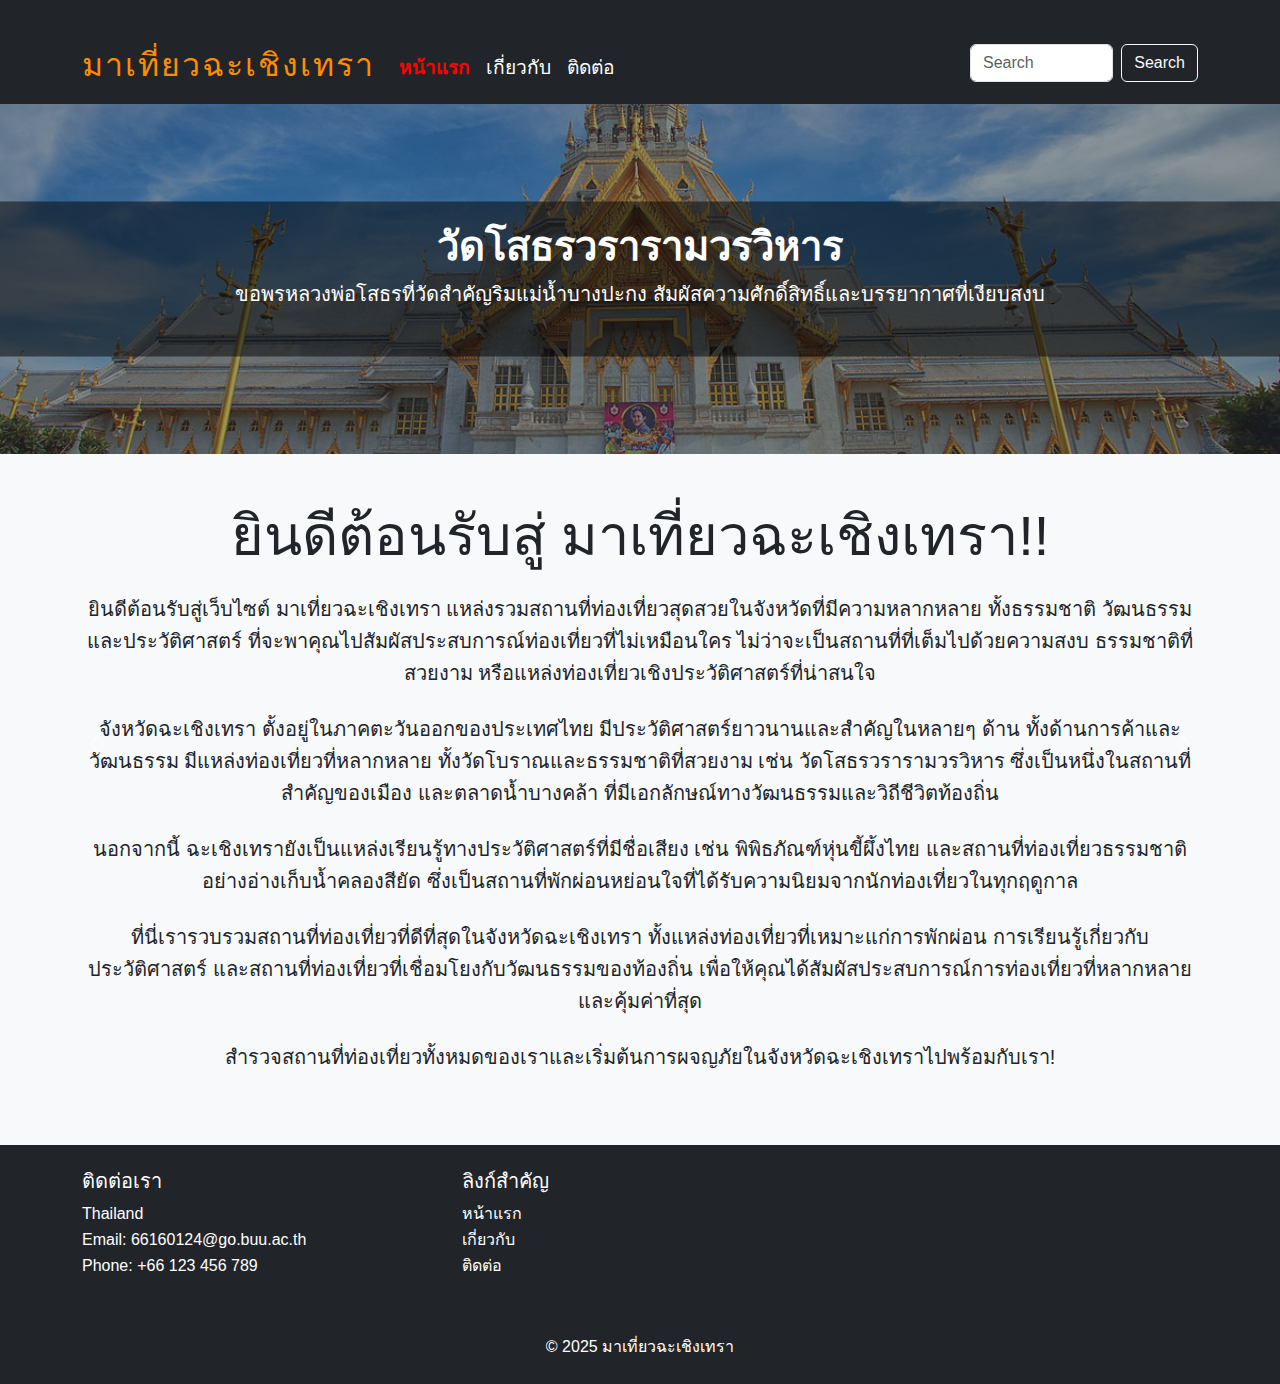
<file: index.html>
<!DOCTYPE html>
<html lang="en">
<head>
    <meta charset="UTF-8">
    <meta name="viewport" content="width=device-width, initial-scale=1.0">
    <title>Tourist Attractions - Contact</title>
    <link href="https://cdn.jsdelivr.net/npm/bootstrap@5.3.0-alpha1/dist/css/bootstrap.min.css" rel="stylesheet">
    <link rel="stylesheet" href="css/styles.css">
</head>

    <nav class="navbar navbar-expand-lg navbar-dark bg-dark">
        <div class="container">
           
            <a class="navbar-brand" href="index.html">มาเที่ยวฉะเชิงเทรา</a>
            <button class="navbar-toggler" type="button" data-bs-toggle="collapse" data-bs-target="#navbarNav">
                <span class="navbar-toggler-icon"></span>
            </button>
            <div class="collapse navbar-collapse" id="navbarNav">
                <ul class="navbar-nav">
                    <li class="nav-item"><a class="nav-link active" href="index.html">หน้าแรก</a></li>
                    <li class="nav-item"><a class="nav-link" href="about.html">เกี่ยวกับ</a></li>
                    <li class="nav-item"><a class="nav-link" href="contact.html">ติดต่อ</a></li>
                </ul>
                <form class="d-flex ms-auto">
                    <input class="form-control me-2" type="search" placeholder="Search">
                    <button class="btn btn-outline-light" type="submit">Search</button>
                </form>
            </div>
        </div>
    </nav>
    <section id="hero">
        <div id="carouselExampleCaptions" class="carousel slide" data-bs-ride="carousel">
            <div class="carousel-inner">
                <div class="carousel-item active">
                    <img src="images/p1.jpg" class="d-block w-100" alt="สถานที่ท่องเที่ยว 1">
                    <div class="carousel-caption d-none d-md-block overlay-text">
                        <h5>วัดโสธรวรารามวรวิหาร</h5>
                        <p>ขอพรหลวงพ่อโสธรที่วัดสำคัญริมแม่น้ำบางปะกง สัมผัสความศักดิ์สิทธิ์และบรรยากาศที่เงียบสงบ</p>
                    </div>
                </div>
                <div class="carousel-item">
                    <img src="images/p2.webp" class="d-block w-100" alt="สถานที่ท่องเที่ยว 2">
                    <div class="carousel-caption d-none d-md-block overlay-text">
                        <h5>อ่างเก็บน้ำคลองสียัด</h5>
                        <p>สถานที่ท่องเที่ยวธรรมชาติที่เงียบสงบ เหมาะสำหรับการพักผ่อน เดินชมวิว หรือทำกิจกรรมกลางแจ้ง เช่น พายเรือและปั่นจักรยาน</p>
                    </div>
                </div>
                <div class="carousel-item">
                    <img src="images/p3.jpeg" class="d-block w-100" alt="สถานที่ท่องเที่ยว 3">
                    <div class="carousel-caption d-none d-md-block overlay-text">
                        <h5>ตลาดน้ำบางคล้า</h5>
                        <p>เดินเล่นชมสินค้าพื้นบ้านและลิ้มรสอาหารท้องถิ่นที่ตลาดน้ำอันมีเสน่ห์</p>
                    </div>
                </div>
            </div>
            <button class="carousel-control-prev" type="button" data-bs-target="#carouselExampleCaptions" data-bs-slide="prev">
                <span class="carousel-control-prev-icon" aria-hidden="true"></span>
                <span class="visually-hidden">Previous</span>
            </button>
            <button class="carousel-control-next" type="button" data-bs-target="#carouselExampleCaptions" data-bs-slide="next">
                <span class="carousel-control-next-icon" aria-hidden="true"></span>
                <span class="visually-hidden">Next</span>
            </button>
            <section id="intro" class="bg-light py-5">
                <div class="container text-center">
                    <h1 class="display-4 mb-4">ยินดีต้อนรับสู่ มาเที่ยวฉะเชิงเทรา!!</h1>
                    <p class="lead mb-4">ยินดีต้อนรับสู่เว็บไซต์ มาเที่ยวฉะเชิงเทรา แหล่งรวมสถานที่ท่องเที่ยวสุดสวยในจังหวัดที่มีความหลากหลาย ทั้งธรรมชาติ วัฒนธรรม และประวัติศาสตร์ ที่จะพาคุณไปสัมผัสประสบการณ์ท่องเที่ยวที่ไม่เหมือนใคร ไม่ว่าจะเป็นสถานที่ที่เต็มไปด้วยความสงบ ธรรมชาติที่สวยงาม หรือแหล่งท่องเที่ยวเชิงประวัติศาสตร์ที่น่าสนใจ</p>
            
                    <p class="lead mb-4">จังหวัดฉะเชิงเทรา ตั้งอยู่ในภาคตะวันออกของประเทศไทย มีประวัติศาสตร์ยาวนานและสำคัญในหลายๆ ด้าน ทั้งด้านการค้าและวัฒนธรรม มีแหล่งท่องเที่ยวที่หลากหลาย ทั้งวัดโบราณและธรรมชาติที่สวยงาม เช่น วัดโสธรวรารามวรวิหาร ซึ่งเป็นหนึ่งในสถานที่สำคัญของเมือง และตลาดน้ำบางคล้า ที่มีเอกลักษณ์ทางวัฒนธรรมและวิถีชีวิตท้องถิ่น</p>
            
                    <p class="lead mb-4">นอกจากนี้ ฉะเชิงเทรายังเป็นแหล่งเรียนรู้ทางประวัติศาสตร์ที่มีชื่อเสียง เช่น พิพิธภัณฑ์หุ่นขี้ผึ้งไทย และสถานที่ท่องเที่ยวธรรมชาติอย่างอ่างเก็บน้ำคลองสียัด ซึ่งเป็นสถานที่พักผ่อนหย่อนใจที่ได้รับความนิยมจากนักท่องเที่ยวในทุกฤดูกาล</p>
            
                    <p class="lead mb-4">ที่นี่เรารวบรวมสถานที่ท่องเที่ยวที่ดีที่สุดในจังหวัดฉะเชิงเทรา ทั้งแหล่งท่องเที่ยวที่เหมาะแก่การพักผ่อน การเรียนรู้เกี่ยวกับประวัติศาสตร์ และสถานที่ท่องเที่ยวที่เชื่อมโยงกับวัฒนธรรมของท้องถิ่น เพื่อให้คุณได้สัมผัสประสบการณ์การท่องเที่ยวที่หลากหลายและคุ้มค่าที่สุด</p>
            
                    <p class="lead mb-4">สำรวจสถานที่ท่องเที่ยวทั้งหมดของเราและเริ่มต้นการผจญภัยในจังหวัดฉะเชิงเทราไปพร้อมกับเรา!</p>
                </div>
            </section>
            <footer class="bg-dark text-white py-4">
                <div class="container">
                    <div class="row">
                        <div class="col-md-4 mb-4">
                            <h5>ติดต่อเรา</h5>
                            <p>Thailand</p>
                            <p>Email: 66160124@go.buu.ac.th</p>
                            <p>Phone: +66 123 456 789</p>
                        </div>
                        <div class="col-md-4 mb-4">
                            <h5>ลิงก์สำคัญ</h5>
                            <ul class="list-unstyled">
                                <li><a href="index.html" class="text-white text-decoration-none">หน้าแรก</a></li>
                                <li><a href="about.html" class="text-white text-decoration-none">เกี่ยวกับ</a></li>
                                <li><a href="contact.html" class="text-white text-decoration-none">ติดต่อ</a></li>
                            </ul>
                        </div>
                    <div class="text-center mt-3">
                        <p>&copy; 2025 มาเที่ยวฉะเชิงเทรา</p>
                    </div>
                </div>
            </footer>
                <script src="https://cdn.jsdelivr.net/npm/bootstrap@5.3.0-alpha1/dist/js/bootstrap.bundle.min.js"></script>
            </body>
            </html>
</file>
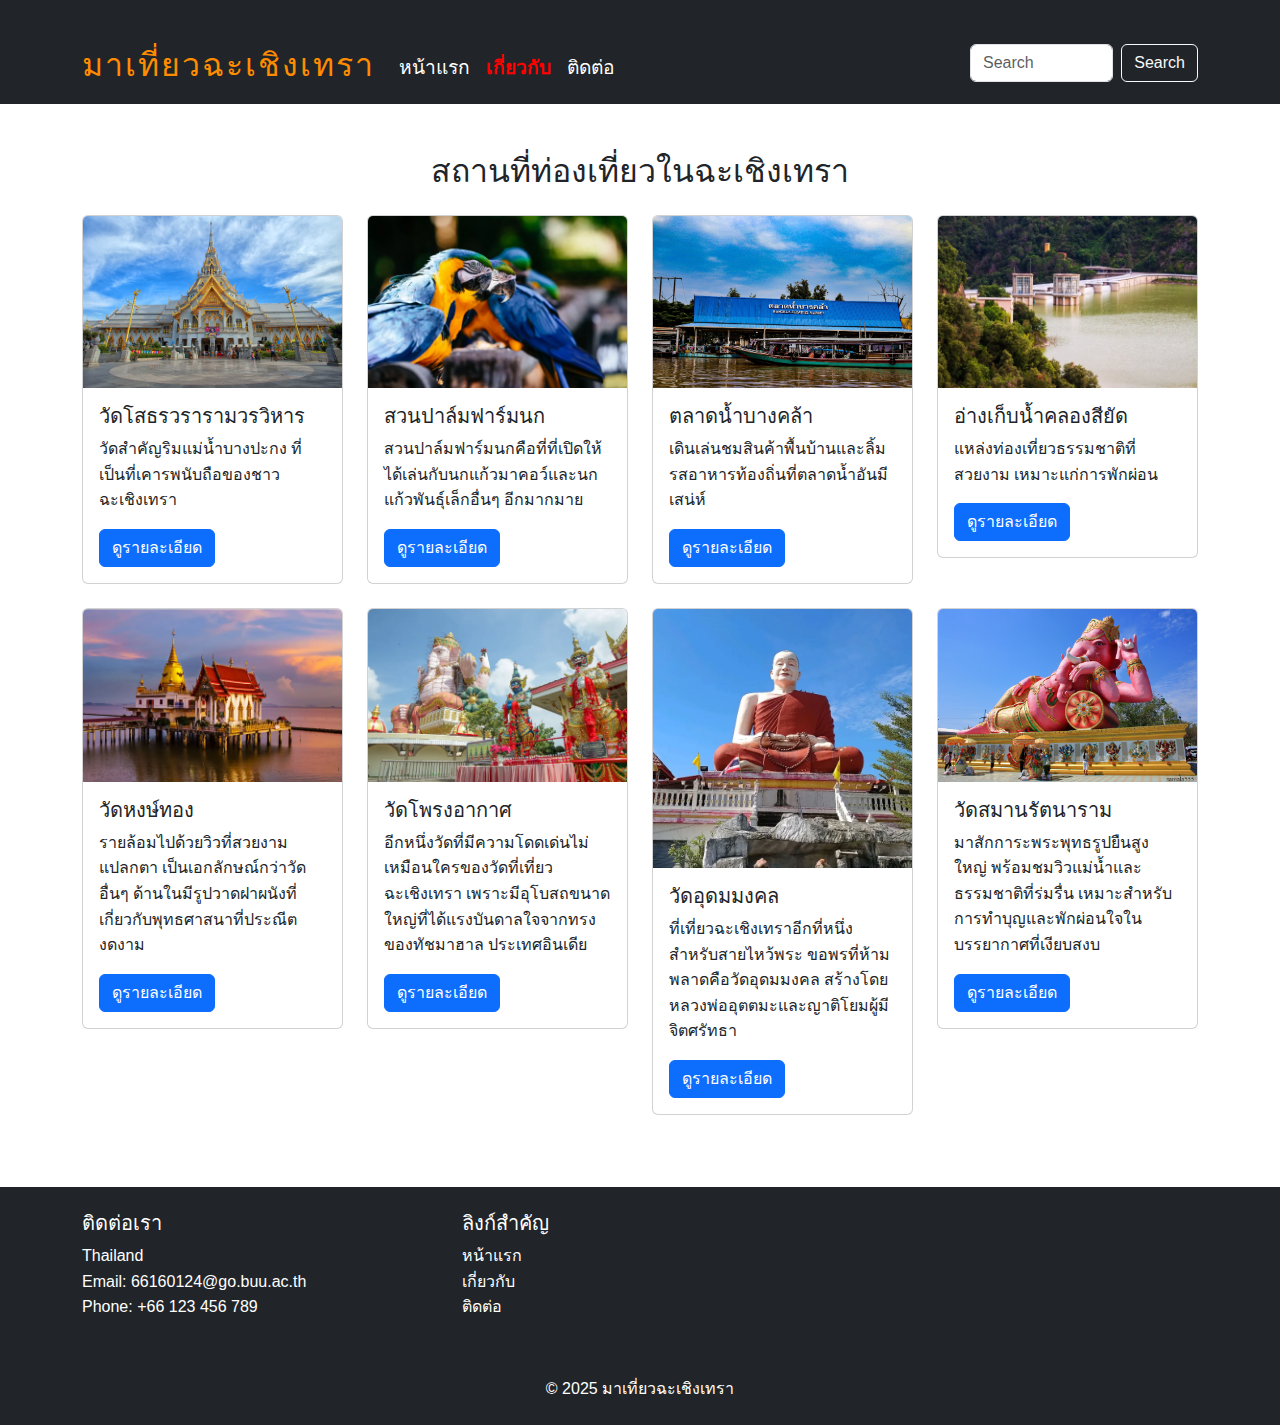
<file: about.html>
<!DOCTYPE html>
<html lang="en">
<head>
    <meta charset="UTF-8">
    <meta name="viewport" content="width=device-width, initial-scale=1.0">
    <title>Tourist Attractions - Contact</title>
    <link href="https://cdn.jsdelivr.net/npm/bootstrap@5.3.0-alpha1/dist/css/bootstrap.min.css" rel="stylesheet">
    <link rel="stylesheet" href="css/styles.css">
</head>
    <nav class="navbar navbar-expand-lg navbar-dark bg-dark">
        <div class="container">
            <a class="navbar-brand" href="index.html">มาเที่ยวฉะเชิงเทรา</a>
            <button class="navbar-toggler" type="button" data-bs-toggle="collapse" data-bs-target="#navbarNav">
                <span class="navbar-toggler-icon"></span>
            </button>
            <div class="collapse navbar-collapse" id="navbarNav">
                <ul class="navbar-nav">
                    <li class="nav-item"><a class="nav-link" href="index.html">หน้าแรก</a></li>
                    <li class="nav-item"><a class="nav-link active" href="about.html">เกี่ยวกับ</a></li>
                    <li class="nav-item"><a class="nav-link" href="contact.html">ติดต่อ</a></li>
                </ul>
                <form class="d-flex ms-auto">
                    <input class="form-control me-2" type="search" placeholder="Search">
                    <button class="btn btn-outline-light" type="submit">Search</button>
                </form>
            </div>
        </div>
    </nav>
    <section id="attractions" class="py-5">
        <div class="container">
            <h2 class="text-center mb-4">สถานที่ท่องเที่ยวในฉะเชิงเทรา</h2>
            <div class="row">
               
                <div class="col-lg-3 col-md-6 col-12 mb-4">
                    <div class="card">
                        <img src="images/p1.jpg" class="card-img-top" alt="วัดโสธรวรารามวรวิหาร">
                        <div class="card-body">
                            <h5 class="card-title">วัดโสธรวรารามวรวิหาร</h5>
                            <p class="card-text">วัดสำคัญริมแม่น้ำบางปะกง ที่เป็นที่เคารพนับถือของชาวฉะเชิงเทรา</p>
                            <a href="place1.html" class="btn btn-primary">ดูรายละเอียด</a>
                        </div>
                    </div>
                </div>
              
                <div class="col-lg-3 col-md-6 col-12 mb-4">
                    <div class="card">
                        <img src="images/p4.webp" class="card-img-top" alt="พิพิธภัณฑ์หุ่นขี้ผึ้งไทย">
                        <div class="card-body">
                            <h5 class="card-title">สวนปาล์มฟาร์มนก</h5>
                            <p class="card-text">สวนปาล์มฟาร์มนกคือที่ที่เปิดให้ได้เล่นกับนกแก้วมาคอว์และนกแก้วพันธุ์เล็กอื่นๆ อีกมากมาย</p>
                            <a href="place2.html" class="btn btn-primary">ดูรายละเอียด</a>
                        </div>
                    </div>
                </div>
             
                <div class="col-lg-3 col-md-6 col-12 mb-4">
                    <div class="card">
                        <img src="images/p3.jpeg" class="card-img-top" alt="ตลาดน้ำบางคล้า">
                        <div class="card-body">
                            <h5 class="card-title">ตลาดน้ำบางคล้า</h5>
                            <p class="card-text">เดินเล่นชมสินค้าพื้นบ้านและลิ้มรสอาหารท้องถิ่นที่ตลาดน้ำอันมีเสน่ห์</p>
                            <a href="place3.html" class="btn btn-primary">ดูรายละเอียด</a>
                        </div>
                    </div>
                </div>
               
                <div class="col-lg-3 col-md-6 col-12 mb-4">
                    <div class="card">
                        <img src="images/p2.webp" class="card-img-top" alt="อ่างเก็บน้ำคลองสียัด">
                        <div class="card-body">
                            <h5 class="card-title">อ่างเก็บน้ำคลองสียัด</h5>
                            <p class="card-text">แหล่งท่องเที่ยวธรรมชาติที่สวยงาม เหมาะแก่การพักผ่อน</p>
                            <a href="place4.html" class="btn btn-primary">ดูรายละเอียด</a>
                        </div>
                    </div>
                </div>
               
                <div class="col-lg-3 col-md-6 col-12 mb-4">
                    <div class="card">
                        <img src="images/p5.webp" class="card-img-top" alt="สวนสมเด็จพระศรีนครินทร์">
                        <div class="card-body">
                            <h5 class="card-title">วัดหงษ์ทอง</h5>
                            <p class="card-text">รายล้อมไปด้วยวิวที่สวยงามแปลกตา เป็นเอกลักษณ์กว่าวัดอื่นๆ 
                                ด้านในมีรูปวาดฝาผนังที่เกี่ยวกับพุทธศาสนาที่ประณีตงดงาม</p>
                            <a href="place5.html" class="btn btn-primary">ดูรายละเอียด</a>
                        </div>
                    </div>
                </div>
               
                <div class="col-lg-3 col-md-6 col-12 mb-4">
                    <div class="card">
                        <img src="images/p6.webp" class="card-img-top" alt="สะพานพระราม 6">
                        <div class="card-body">
                            <h5 class="card-title">วัดโพรงอากาศ</h5>
                            <p class="card-text">อีกหนึ่งวัดที่มีความโดดเด่นไม่เหมือนใครของวัดที่เที่ยวฉะเชิงเทรา เพราะมีอุโบสถขนาดใหญ่ที่ได้แรงบันดาลใจจากทรงของทัชมาฮาล ประเทศอินเดีย</p>
                            <a href="place6.html" class="btn btn-primary">ดูรายละเอียด</a>
                        </div>
                    </div>
                </div>
             
                <div class="col-lg-3 col-md-6 col-12 mb-4">
                    <div class="card">
                        <img src="images/p7.webp" class="card-img-top" alt="วัดป่าคลอง11">
                        <div class="card-body">
                            <h5 class="card-title">วัดอุดมมงคล</h5>
                            <p class="card-text">ที่เที่ยวฉะเชิงเทราอีกที่หนึ่งสำหรับสายไหว้พระ ขอพรที่ห้ามพลาดคือวัดอุดมมงคล สร้างโดยหลวงพ่ออุตตมะและญาติโยมผู้มีจิตศรัทธา</p>
                            <a href="place7.html" class="btn btn-primary">ดูรายละเอียด</a>
                        </div>
                    </div>
                </div>
         
                <div class="col-lg-3 col-md-6 col-12 mb-4">
                    <div class="card">
                        <img src="images/p8.jpg" class="card-img-top" alt="พิพิธภัณฑ์ของเล่นเก่า">
                        <div class="card-body">
                            <h5 class="card-title">วัดสมานรัตนาราม</h5>
                            <p class="card-text">มาสักการะพระพุทธรูปยืนสูงใหญ่ พร้อมชมวิวแม่น้ำและธรรมชาติที่ร่มรื่น เหมาะสำหรับการทำบุญและพักผ่อนใจในบรรยากาศที่เงียบสงบ</p>
                            <a href="place8.html" class="btn btn-primary">ดูรายละเอียด</a>
                        </div>
                    </div>
                </div>
            </div>
        </div>
    </section>
    <footer class="bg-dark text-white py-4">
        <div class="container">
            <div class="row">
                <div class="col-md-4 mb-4">
                    <h5>ติดต่อเรา</h5>
                    <p>Thailand</p>
                    <p>Email: 66160124@go.buu.ac.th</p>
                    <p>Phone: +66 123 456 789</p>
                </div>
                <div class="col-md-4 mb-4">
                    <h5>ลิงก์สำคัญ</h5>
                    <ul class="list-unstyled">
                        <li><a href="index.html" class="text-white text-decoration-none">หน้าแรก</a></li>
                        <li><a href="about.html" class="text-white text-decoration-none">เกี่ยวกับ</a></li>
                        <li><a href="contact.html" class="text-white text-decoration-none">ติดต่อ</a></li>
                    </ul>
                </div>
            <div class="text-center mt-3">
                <p>&copy; 2025 มาเที่ยวฉะเชิงเทรา</p>
            </div>
        </div>
    </footer>
    <script src="https://cdn.jsdelivr.net/npm/@popperjs/core@2.9.3/dist/umd/popper.min.js"></script>
    <script src="https://cdn.jsdelivr.net/npm/bootstrap@5.3.0-alpha1/dist/js/bootstrap.min.js"></script>
</body>
</html>
</file>
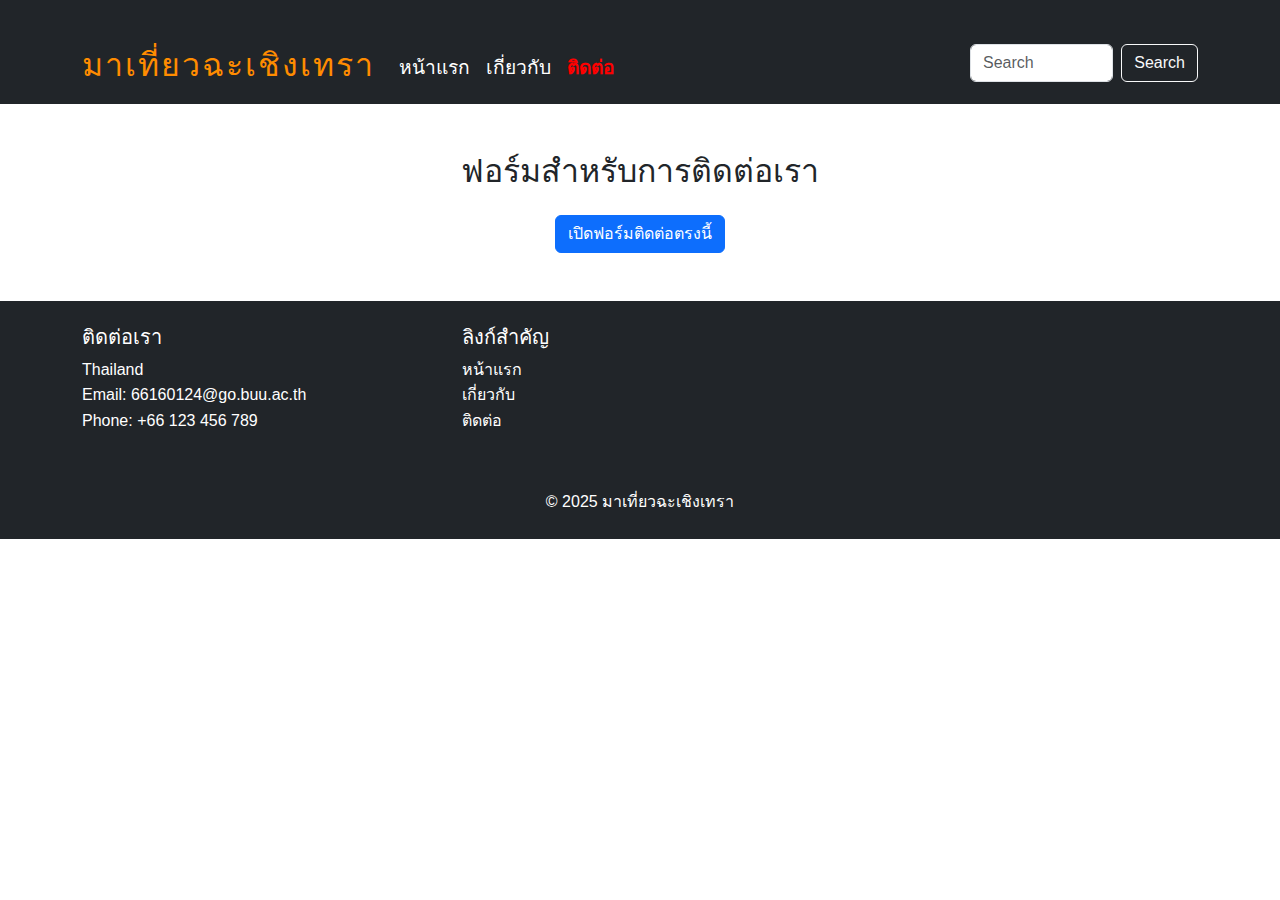
<file: contact.html>
<!DOCTYPE html>
<html lang="en">
<head>
    <meta charset="UTF-8">
    <meta name="viewport" content="width=device-width, initial-scale=1.0">
    <title>Tourist Attractions - Contact</title>
    <link href="https://cdn.jsdelivr.net/npm/bootstrap@5.3.0-alpha1/dist/css/bootstrap.min.css" rel="stylesheet">
    <link rel="stylesheet" href="css/styles.css">
</head>

    <nav class="navbar navbar-expand-lg navbar-dark bg-dark">
        <div class="container">
          
            <a class="navbar-brand" href="index.html">มาเที่ยวฉะเชิงเทรา</a>
            <button class="navbar-toggler" type="button" data-bs-toggle="collapse" data-bs-target="#navbarNav">
                <span class="navbar-toggler-icon"></span>
            </button>
            <div class="collapse navbar-collapse" id="navbarNav">
                <ul class="navbar-nav">
                    <li class="nav-item"><a class="nav-link" href="index.html">หน้าแรก</a></li>
                    <li class="nav-item"><a class="nav-link" href="about.html">เกี่ยวกับ</a></li>
                    <li class="nav-item"><a class="nav-link active" href="contact.html">ติดต่อ</a></li>
                </ul>
                <form class="d-flex ms-auto">
                    <input class="form-control me-2" type="search" placeholder="Search">
                    <button class="btn btn-outline-light" type="submit">Search</button>
                </form>
            </div>
        </div>
    </nav>
    <div class="container my-5">
        <h2 class="text-center mb-4">ฟอร์มสำหรับการติดต่อเรา</h2>
        <div class="d-flex justify-content-center">
            <button type="button" class="btn btn-primary" data-bs-toggle="modal" data-bs-target="#contactModal">
                เปิดฟอร์มติดต่อตรงนี้
            </button>
        </div>
    </div>
    <div class="modal fade" id="contactModal" tabindex="-1" aria-labelledby="contactModalLabel" aria-hidden="true">
        <div class="modal-dialog">
            <div class="modal-content">
                <div class="modal-header">
                    <h5 class="modal-title" id="contactModalLabel">Contact Us</h5>
                    <button type="button" class="btn-close" data-bs-dismiss="modal" aria-label="Close"></button>
                </div>
                <div class="modal-body">
                    <form>
                        
                        <div class="mb-3">
                            <label for="fullname" class="form-label">ชื่อ-นามสกุล <span class="text-danger">*</span></label>
                            <input type="text" class="form-control" id="fullname" placeholder="กรอกชื่อ-นามสกุล" required>
                        </div>
                        
                        <div class="mb-3">
                            <label for="email" class="form-label">อีเมล <span class="text-danger">*</span></label>
                            <input type="email" class="form-control" id="email" placeholder="example@domain.com" required>
                        </div>
                       
                        <div class="mb-3">
                            <label for="phone" class="form-label">เบอร์โทรศัพท์ (ไม่บังคับ)</label>
                            <input type="tel" class="form-control" id="phone" placeholder="08XXXXXXXX">
                        </div>
                       
                        <div class="mb-3">
                            <label for="message" class="form-label">ข้อความ <span class="text-danger">*</span></label>
                            <textarea class="form-control" id="message" rows="4" placeholder="เขียนข้อความของคุณ" required></textarea>
                        </div>
                       
                        <button type="submit" class="btn btn-success w-100">ส่งข้อมูล</button>
                    </form>
                </div>
            </div>
        </div>
    </div>
    <footer class="bg-dark text-white py-4">
        <div class="container">
            <div class="row">
              
                <div class="col-md-4 mb-4">
                    <h5>ติดต่อเรา</h5>
                    <p>Thailand</p>
                    <p>Email: 66160124@go.buu.ac.th</p>
                    <p>Phone: +66 123 456 789</p>
                </div>
           
                <div class="col-md-4 mb-4">
                    <h5>ลิงก์สำคัญ</h5>
                    <ul class="list-unstyled">
                        <li><a href="index.html" class="text-white text-decoration-none">หน้าแรก</a></li>
                        <li><a href="about.html" class="text-white text-decoration-none">เกี่ยวกับ</a></li>
                        <li><a href="contact.html" class="text-white text-decoration-none">ติดต่อ</a></li>
                    </ul>
                </div>
    
            <div class="text-center mt-3">
                <p>&copy; 2025 มาเที่ยวฉะเชิงเทรา</p>
            </div>
        </div>
    </footer>

    <script src="https://cdn.jsdelivr.net/npm/bootstrap@5.3.0-alpha1/dist/js/bootstrap.bundle.min.js"></script>
</body>
</html>
</file>
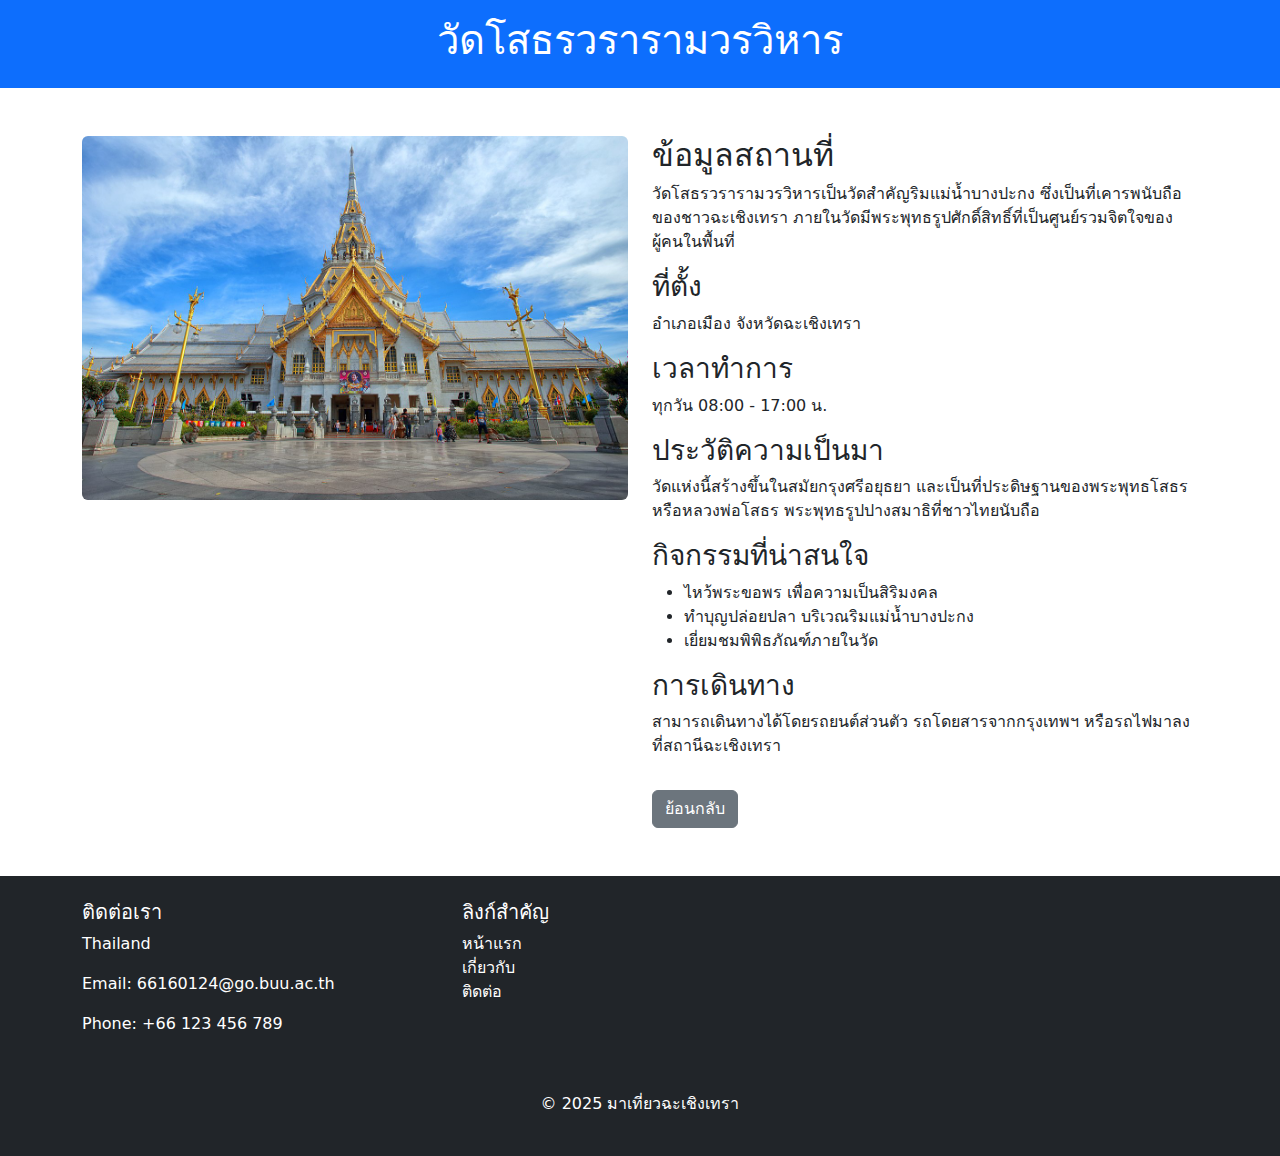
<file: place1.html>
<!DOCTYPE html>
<html lang="th">
<head>
    <meta charset="UTF-8">
    <meta name="viewport" content="width=device-width, initial-scale=1.0">
    <title>วัดโสธรวรารามวรวิหาร</title>
    <link rel="stylesheet" href="https://cdn.jsdelivr.net/npm/bootstrap@5.3.0/dist/css/bootstrap.min.css">
</head>
<body>
    <header class="bg-primary text-white text-center py-3">
        <h1>วัดโสธรวรารามวรวิหาร</h1>
    </header>

    <main class="container my-5">
        <div class="row">
            <div class="col-md-6">
                <img src="images/p1.jpg" class="img-fluid rounded" alt="วัดโสธรวรารามวรวิหาร"  >
            </div>
            <div class="col-md-6">
                <h2>ข้อมูลสถานที่</h2>
                <p>วัดโสธรวรารามวรวิหารเป็นวัดสำคัญริมแม่น้ำบางปะกง ซึ่งเป็นที่เคารพนับถือของชาวฉะเชิงเทรา ภายในวัดมีพระพุทธรูปศักดิ์สิทธิ์ที่เป็นศูนย์รวมจิตใจของผู้คนในพื้นที่</p>
                <h3>ที่ตั้ง</h3>
                <p>อำเภอเมือง จังหวัดฉะเชิงเทรา</p>
                <h3>เวลาทำการ</h3>
                <p>ทุกวัน 08:00 - 17:00 น.</p>
                <h3>ประวัติความเป็นมา</h3>
                <p>วัดแห่งนี้สร้างขึ้นในสมัยกรุงศรีอยุธยา และเป็นที่ประดิษฐานของพระพุทธโสธรหรือหลวงพ่อโสธร พระพุทธรูปปางสมาธิที่ชาวไทยนับถือ</p>
                <h3>กิจกรรมที่น่าสนใจ</h3>
                <ul>
                    <li>ไหว้พระขอพร เพื่อความเป็นสิริมงคล</li>
                    <li>ทำบุญปล่อยปลา บริเวณริมแม่น้ำบางปะกง</li>
                    <li>เยี่ยมชมพิพิธภัณฑ์ภายในวัด</li>
                </ul>
                <h3>การเดินทาง</h3>
                <p>สามารถเดินทางได้โดยรถยนต์ส่วนตัว รถโดยสารจากกรุงเทพฯ หรือรถไฟมาลงที่สถานีฉะเชิงเทรา</p>
                <a href="about.html" class="btn btn-secondary mt-3">ย้อนกลับ</a>
            </div>
        </div>
    </main>

    <footer class="bg-dark text-white py-4">
        <div class="container">
            <div class="row">
               
                <div class="col-md-4 mb-4">
                    <h5>ติดต่อเรา</h5>
                    <p>Thailand</p>
                    <p>Email: 66160124@go.buu.ac.th</p>
                    <p>Phone: +66 123 456 789</p>
                </div>
              
                <div class="col-md-4 mb-4">
                    <h5>ลิงก์สำคัญ</h5>
                    <ul class="list-unstyled">
                        <li><a href="index.html" class="text-white text-decoration-none">หน้าแรก</a></li>
                        <li><a href="about.html" class="text-white text-decoration-none">เกี่ยวกับ</a></li>
                        <li><a href="contact.html" class="text-white text-decoration-none">ติดต่อ</a></li>
                    </ul>
                </div>
    
            <div class="text-center mt-3">
                <p>&copy; 2025 มาเที่ยวฉะเชิงเทรา</p>
            </div>
        </div>
    </footer>
    <script src="https://cdn.jsdelivr.net/npm/bootstrap@5.3.0/dist/js/bootstrap.bundle.min.js"></script>
</body>
</html>
</file>
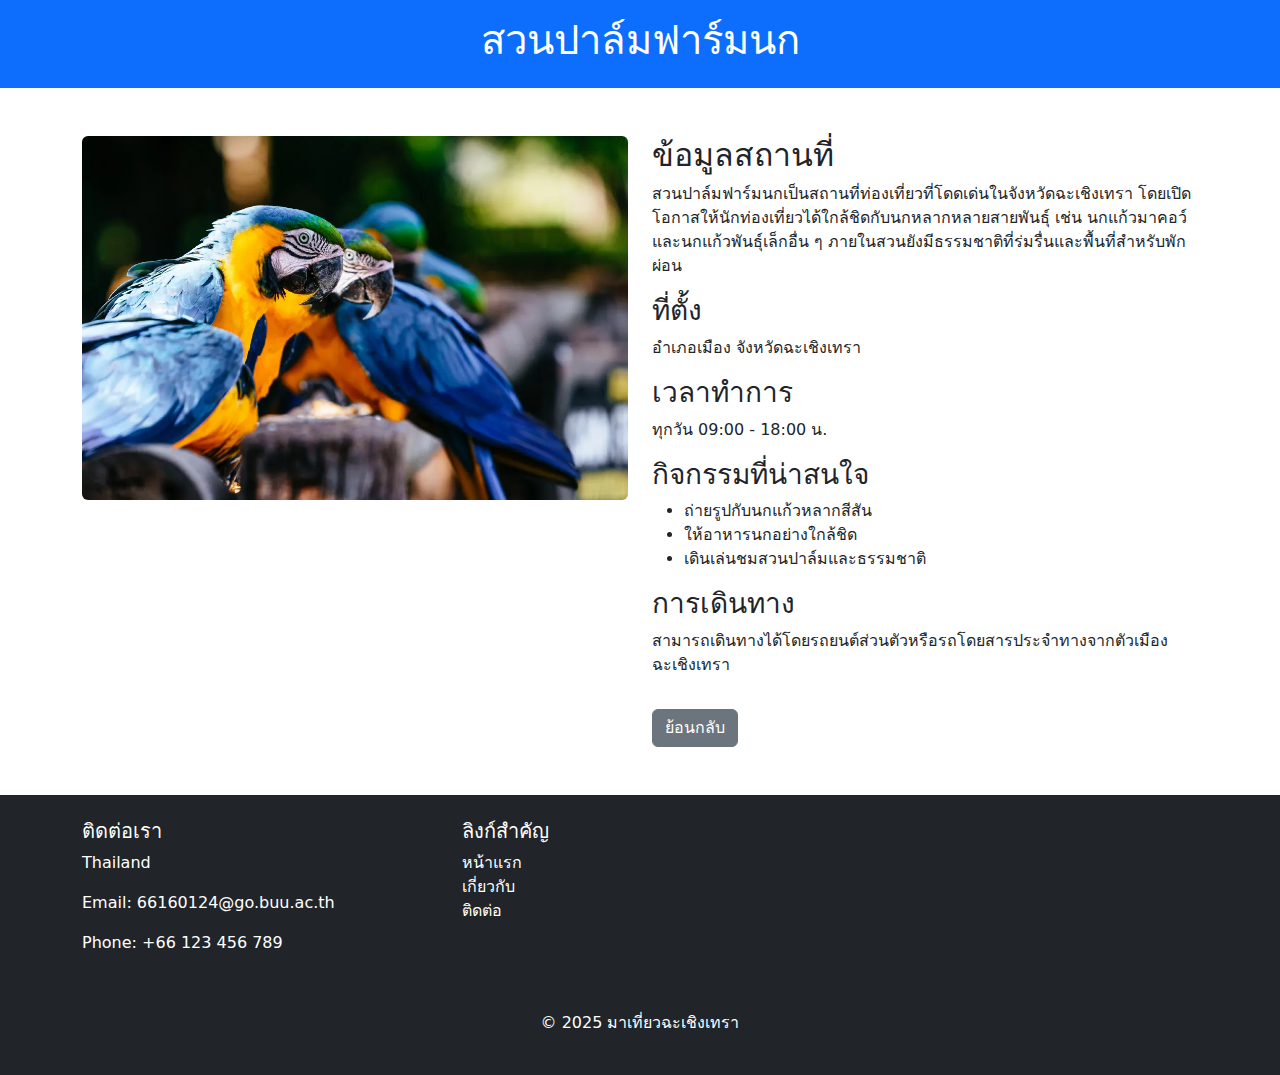
<file: place2.html>
<!DOCTYPE html>
<html lang="th">
<head>
    <meta charset="UTF-8">
    <meta name="viewport" content="width=device-width, initial-scale=1.0">
    <title>สวนปาล์มฟาร์มนก - ฉะเชิงเทรา</title>
    <link rel="stylesheet" href="https://cdn.jsdelivr.net/npm/bootstrap@5.3.0/dist/css/bootstrap.min.css">
</head>
<body>
    <header class="bg-primary text-white text-center py-3">
        <h1>สวนปาล์มฟาร์มนก</h1>
    </header>

    <main class="container my-5">
        <div class="row">
            <div class="col-md-6">
                <img src="images/p4.webp" class="img-fluid rounded" alt="สวนปาล์มฟาร์มนก">
            </div>
            <div class="col-md-6">
                <h2>ข้อมูลสถานที่</h2>
                <p>สวนปาล์มฟาร์มนกเป็นสถานที่ท่องเที่ยวที่โดดเด่นในจังหวัดฉะเชิงเทรา โดยเปิดโอกาสให้นักท่องเที่ยวได้ใกล้ชิดกับนกหลากหลายสายพันธุ์ เช่น นกแก้วมาคอว์ และนกแก้วพันธุ์เล็กอื่น ๆ ภายในสวนยังมีธรรมชาติที่ร่มรื่นและพื้นที่สำหรับพักผ่อน</p>
                <h3>ที่ตั้ง</h3>
                <p>อำเภอเมือง จังหวัดฉะเชิงเทรา</p>
                <h3>เวลาทำการ</h3>
                <p>ทุกวัน 09:00 - 18:00 น.</p>
                <h3>กิจกรรมที่น่าสนใจ</h3>
                <ul>
                    <li>ถ่ายรูปกับนกแก้วหลากสีสัน</li>
                    <li>ให้อาหารนกอย่างใกล้ชิด</li>
                    <li>เดินเล่นชมสวนปาล์มและธรรมชาติ</li>
                </ul>
                <h3>การเดินทาง</h3>
                <p>สามารถเดินทางได้โดยรถยนต์ส่วนตัวหรือรถโดยสารประจำทางจากตัวเมืองฉะเชิงเทรา</p>
                <a href="about.html" class="btn btn-secondary mt-3">ย้อนกลับ</a>
            </div>
        </div>
    </main>

    <footer class="bg-dark text-white py-4">
        <div class="container">
            <div class="row">
               
                <div class="col-md-4 mb-4">
                    <h5>ติดต่อเรา</h5>
                    <p>Thailand</p>
                    <p>Email: 66160124@go.buu.ac.th</p>
                    <p>Phone: +66 123 456 789</p>
                </div>
                
                <div class="col-md-4 mb-4">
                    <h5>ลิงก์สำคัญ</h5>
                    <ul class="list-unstyled">
                        <li><a href="index.html" class="text-white text-decoration-none">หน้าแรก</a></li>
                        <li><a href="about.html" class="text-white text-decoration-none">เกี่ยวกับ</a></li>
                        <li><a href="contact.html" class="text-white text-decoration-none">ติดต่อ</a></li>
                    </ul>
                </div>
    
            <div class="text-center mt-3">
                <p>&copy; 2025 มาเที่ยวฉะเชิงเทรา</p>
            </div>
        </div>
    </footer>

    <script src="https://cdn.jsdelivr.net/npm/bootstrap@5.3.0/dist/js/bootstrap.bundle.min.js"></script>
</body>
</html>
</file>
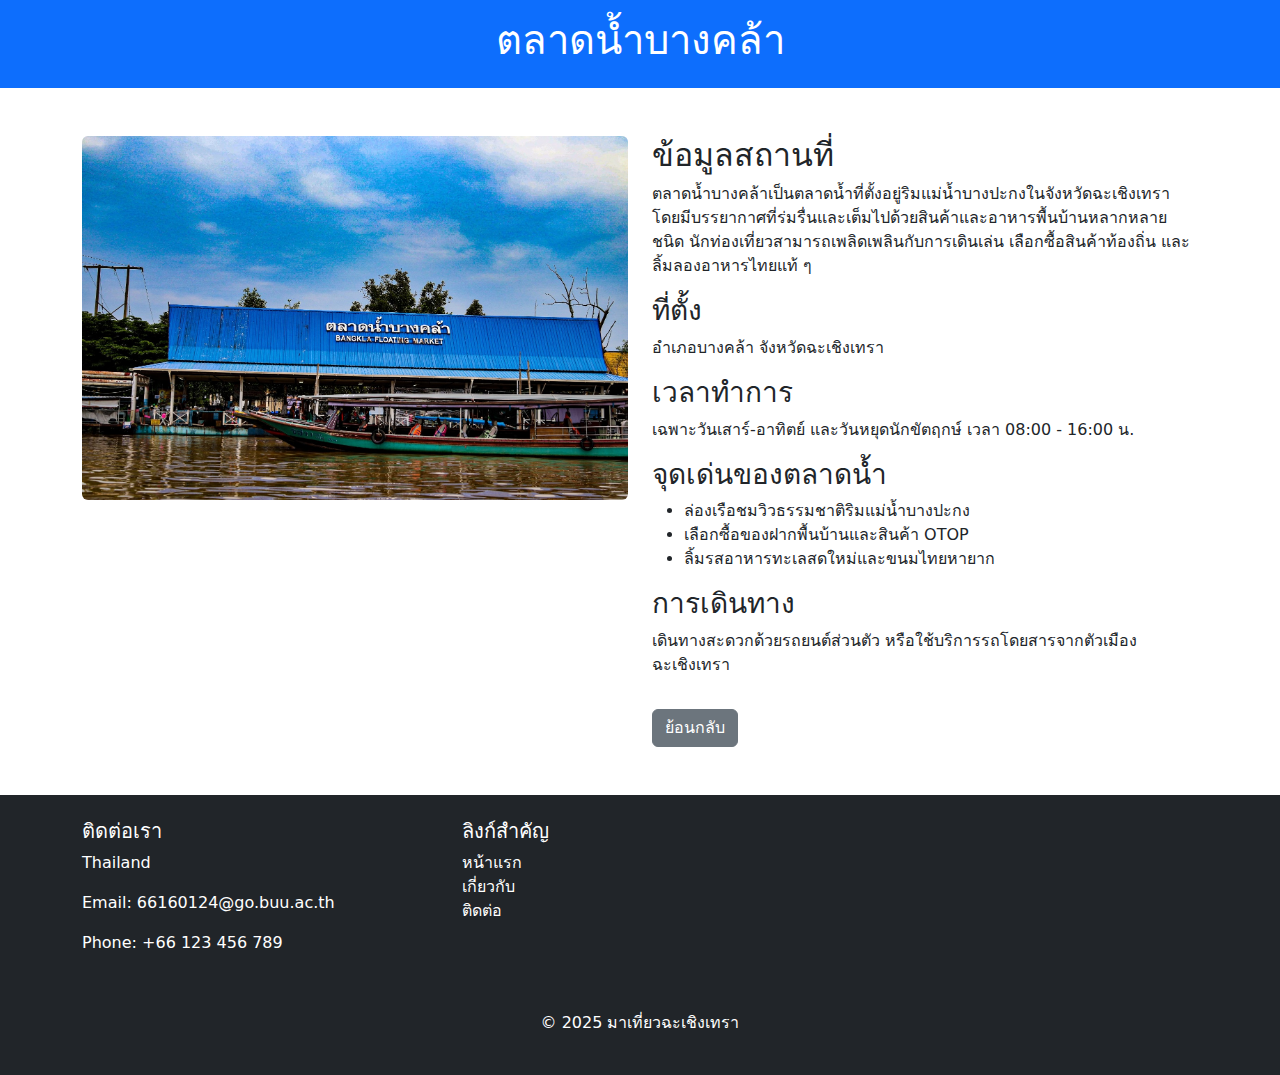
<file: place3.html>
<!DOCTYPE html>
<html lang="th">
<head>
    <meta charset="UTF-8">
    <meta name="viewport" content="width=device-width, initial-scale=1.0">
    <title>ตลาดน้ำบางคล้า - ฉะเชิงเทรา</title>
    <link rel="stylesheet" href="https://cdn.jsdelivr.net/npm/bootstrap@5.3.0/dist/css/bootstrap.min.css">
</head>
<body>
    <header class="bg-primary text-white text-center py-3">
        <h1>ตลาดน้ำบางคล้า</h1>
    </header>

    <main class="container my-5">
        <div class="row">
            <div class="col-md-6">
                <img src="images/p3.jpeg" class="img-fluid rounded" alt="ตลาดน้ำบางคล้า">
            </div>
            <div class="col-md-6">
                <h2>ข้อมูลสถานที่</h2>
                <p>ตลาดน้ำบางคล้าเป็นตลาดน้ำที่ตั้งอยู่ริมแม่น้ำบางปะกงในจังหวัดฉะเชิงเทรา โดยมีบรรยากาศที่ร่มรื่นและเต็มไปด้วยสินค้าและอาหารพื้นบ้านหลากหลายชนิด นักท่องเที่ยวสามารถเพลิดเพลินกับการเดินเล่น เลือกซื้อสินค้าท้องถิ่น และลิ้มลองอาหารไทยแท้ ๆ</p>
                <h3>ที่ตั้ง</h3>
                <p>อำเภอบางคล้า จังหวัดฉะเชิงเทรา</p>
                <h3>เวลาทำการ</h3>
                <p>เฉพาะวันเสาร์-อาทิตย์ และวันหยุดนักขัตฤกษ์ เวลา 08:00 - 16:00 น.</p>
                <h3>จุดเด่นของตลาดน้ำ</h3>
                <ul>
                    <li>ล่องเรือชมวิวธรรมชาติริมแม่น้ำบางปะกง</li>
                    <li>เลือกซื้อของฝากพื้นบ้านและสินค้า OTOP</li>
                    <li>ลิ้มรสอาหารทะเลสดใหม่และขนมไทยหายาก</li>
                </ul>
                <h3>การเดินทาง</h3>
                <p>เดินทางสะดวกด้วยรถยนต์ส่วนตัว หรือใช้บริการรถโดยสารจากตัวเมืองฉะเชิงเทรา</p>
                <a href="about.html" class="btn btn-secondary mt-3">ย้อนกลับ</a>
            </div>
        </div>
    </main>

    <footer class="bg-dark text-white py-4">
        <div class="container">
            <div class="row">
              
                <div class="col-md-4 mb-4">
                    <h5>ติดต่อเรา</h5>
                    <p>Thailand</p>
                    <p>Email: 66160124@go.buu.ac.th</p>
                    <p>Phone: +66 123 456 789</p>
                </div>
             
                <div class="col-md-4 mb-4">
                    <h5>ลิงก์สำคัญ</h5>
                    <ul class="list-unstyled">
                        <li><a href="index.html" class="text-white text-decoration-none">หน้าแรก</a></li>
                        <li><a href="about.html" class="text-white text-decoration-none">เกี่ยวกับ</a></li>
                        <li><a href="contact.html" class="text-white text-decoration-none">ติดต่อ</a></li>
                    </ul>
                </div>
    
            <div class="text-center mt-3">
                <p>&copy; 2025 มาเที่ยวฉะเชิงเทรา</p>
            </div>
        </div>
    </footer>

    <script src="https://cdn.jsdelivr.net/npm/bootstrap@5.3.0/dist/js/bootstrap.bundle.min.js"></script>
</body>
</html>
</file>
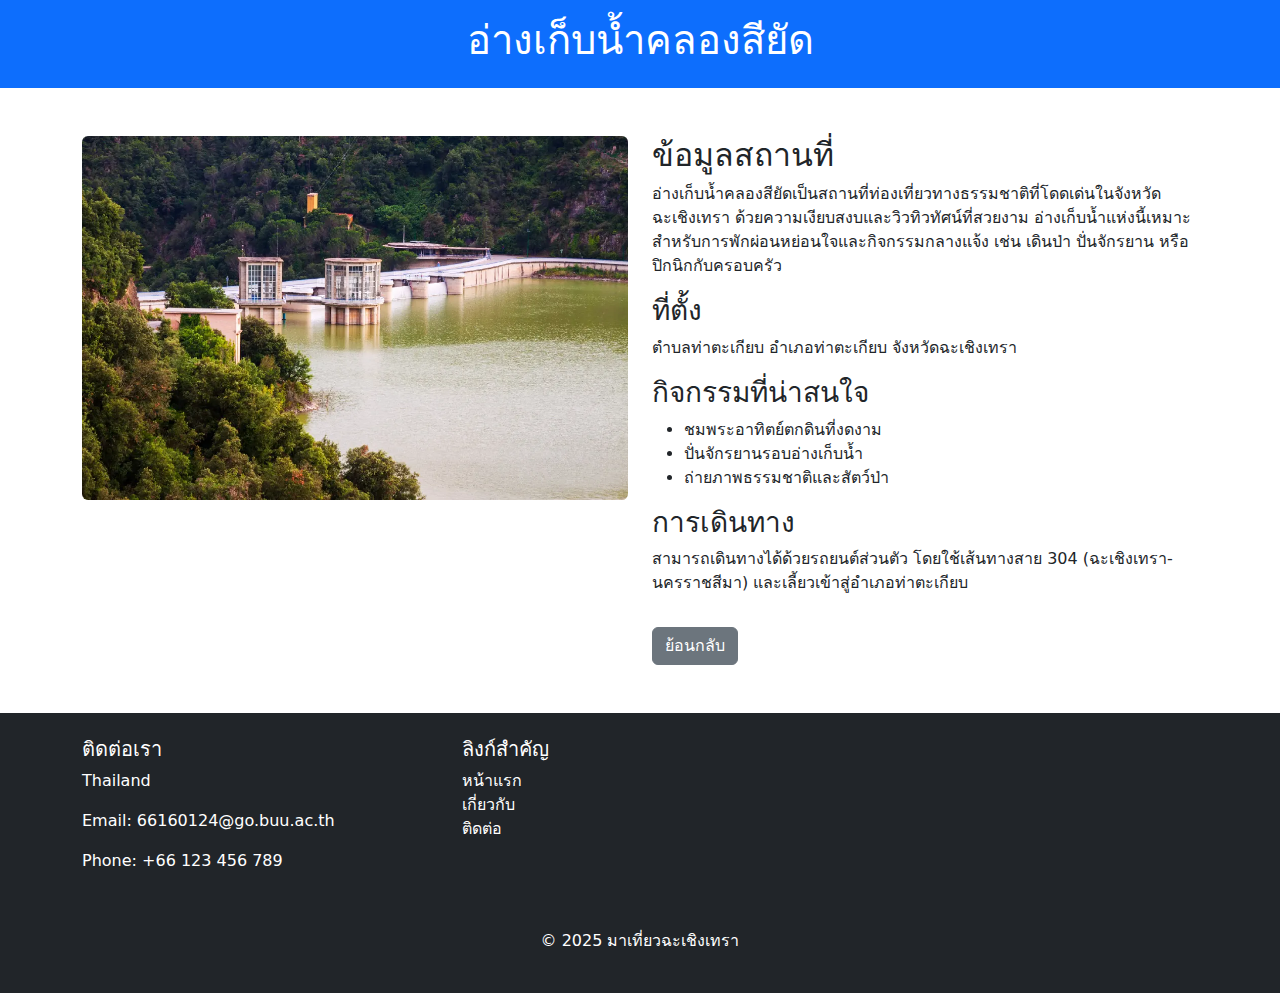
<file: place4.html>
<!DOCTYPE html>
<html lang="th">
<head>
    <meta charset="UTF-8">
    <meta name="viewport" content="width=device-width, initial-scale=1.0">
    <title>อ่างเก็บน้ำคลองสียัด - ฉะเชิงเทรา</title>
    <link rel="stylesheet" href="https://cdn.jsdelivr.net/npm/bootstrap@5.3.0/dist/css/bootstrap.min.css">
</head>
<body>
    <header class="bg-primary text-white text-center py-3">
        <h1>อ่างเก็บน้ำคลองสียัด</h1>
    </header>

    <main class="container my-5">
        <div class="row">
            <div class="col-md-6">
                <img src="images/p2.webp" class="img-fluid rounded" alt="อ่างเก็บน้ำคลองสียัด">
            </div>
            <div class="col-md-6">
                <h2>ข้อมูลสถานที่</h2>
                <p>อ่างเก็บน้ำคลองสียัดเป็นสถานที่ท่องเที่ยวทางธรรมชาติที่โดดเด่นในจังหวัดฉะเชิงเทรา ด้วยความเงียบสงบและวิวทิวทัศน์ที่สวยงาม อ่างเก็บน้ำแห่งนี้เหมาะสำหรับการพักผ่อนหย่อนใจและกิจกรรมกลางแจ้ง เช่น เดินป่า ปั่นจักรยาน หรือปิกนิกกับครอบครัว</p>
                <h3>ที่ตั้ง</h3>
                <p>ตำบลท่าตะเกียบ อำเภอท่าตะเกียบ จังหวัดฉะเชิงเทรา</p>
                <h3>กิจกรรมที่น่าสนใจ</h3>
                <ul>
                    <li>ชมพระอาทิตย์ตกดินที่งดงาม</li>
                    <li>ปั่นจักรยานรอบอ่างเก็บน้ำ</li>
                    <li>ถ่ายภาพธรรมชาติและสัตว์ป่า</li>
                </ul>
                <h3>การเดินทาง</h3>
                <p>สามารถเดินทางได้ด้วยรถยนต์ส่วนตัว โดยใช้เส้นทางสาย 304 (ฉะเชิงเทรา-นครราชสีมา) และเลี้ยวเข้าสู่อำเภอท่าตะเกียบ</p>
                <a href="about.html" class="btn btn-secondary mt-3">ย้อนกลับ</a>
            </div>
        </div>
    </main>

    <footer class="bg-dark text-white py-4">
        <div class="container">
            <div class="row">
              
                <div class="col-md-4 mb-4">
                    <h5>ติดต่อเรา</h5>
                    <p>Thailand</p>
                    <p>Email: 66160124@go.buu.ac.th</p>
                    <p>Phone: +66 123 456 789</p>
                </div>
              
                <div class="col-md-4 mb-4">
                    <h5>ลิงก์สำคัญ</h5>
                    <ul class="list-unstyled">
                        <li><a href="index.html" class="text-white text-decoration-none">หน้าแรก</a></li>
                        <li><a href="about.html" class="text-white text-decoration-none">เกี่ยวกับ</a></li>
                        <li><a href="contact.html" class="text-white text-decoration-none">ติดต่อ</a></li>
                    </ul>
                </div>
    
           
            <div class="text-center mt-3">
                <p>&copy; 2025 มาเที่ยวฉะเชิงเทรา</p>
            </div>
        </div>
    </footer>

    <script src="https://cdn.jsdelivr.net/npm/bootstrap@5.3.0/dist/js/bootstrap.bundle.min.js"></script>
</body>
</html>
</file>
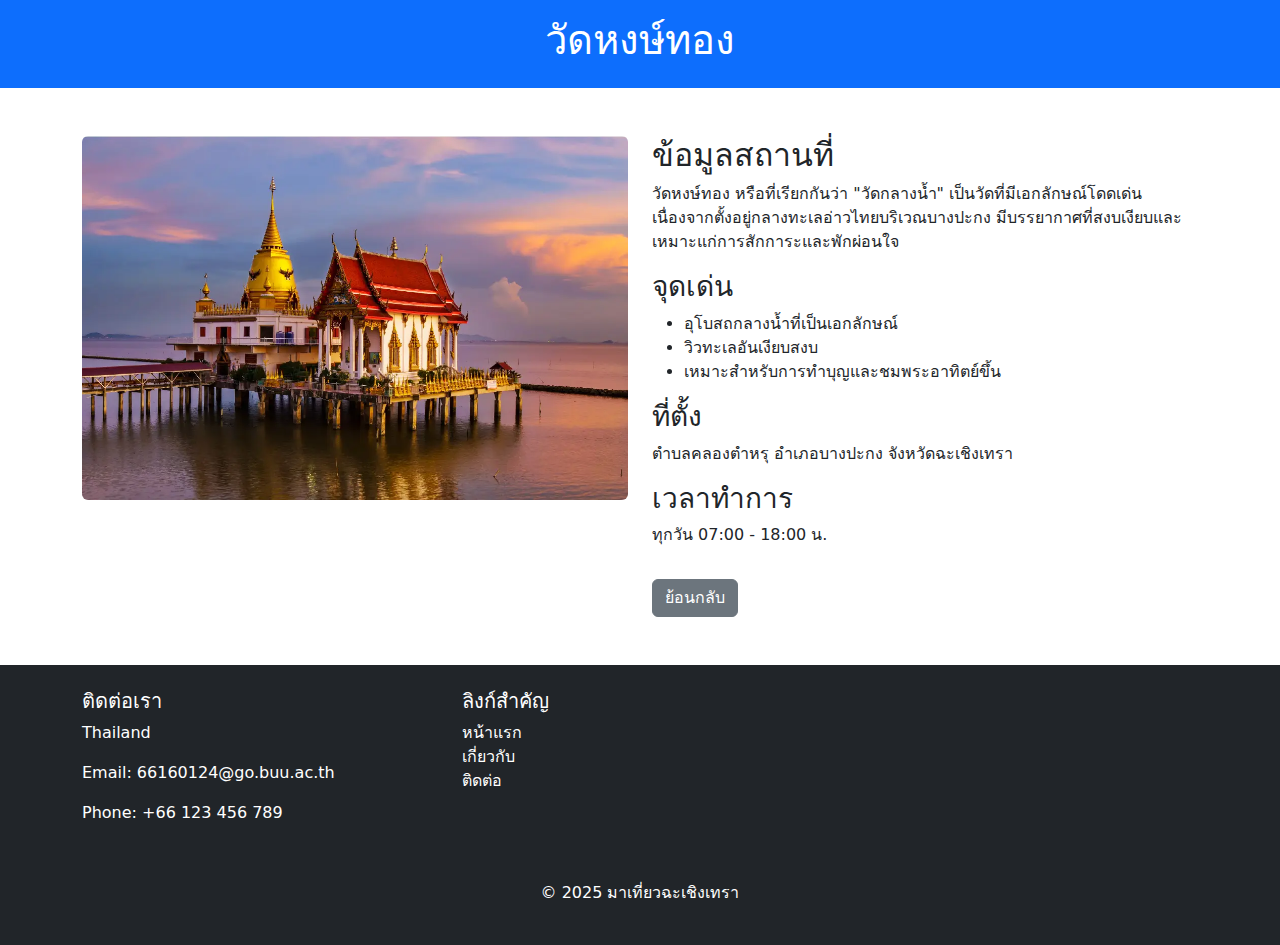
<file: place5.html>
<!DOCTYPE html>
<html lang="th">
<head>
    <meta charset="UTF-8">
    <meta name="viewport" content="width=device-width, initial-scale=1.0">
    <title>วัดหงษ์ทอง - ฉะเชิงเทรา</title>
    <link rel="stylesheet" href="https://cdn.jsdelivr.net/npm/bootstrap@5.3.0/dist/css/bootstrap.min.css">
</head>
<body>
    <header class="bg-primary text-white text-center py-3">
        <h1>วัดหงษ์ทอง</h1>
    </header>

    <main class="container my-5">
        <div class="row">
            <div class="col-md-6">
                <img src="images/p5.webp" class="img-fluid rounded" alt="วัดหงษ์ทอง">
            </div>
            <div class="col-md-6">
                <h2>ข้อมูลสถานที่</h2>
                <p>วัดหงษ์ทอง หรือที่เรียกกันว่า "วัดกลางน้ำ" เป็นวัดที่มีเอกลักษณ์โดดเด่น เนื่องจากตั้งอยู่กลางทะเลอ่าวไทยบริเวณบางปะกง มีบรรยากาศที่สงบเงียบและเหมาะแก่การสักการะและพักผ่อนใจ</p>
                <h3>จุดเด่น</h3>
                <ul>
                    <li>อุโบสถกลางน้ำที่เป็นเอกลักษณ์</li>
                    <li>วิวทะเลอันเงียบสงบ</li>
                    <li>เหมาะสำหรับการทำบุญและชมพระอาทิตย์ขึ้น</li>
                </ul>
                <h3>ที่ตั้ง</h3>
                <p>ตำบลคลองตำหรุ อำเภอบางปะกง จังหวัดฉะเชิงเทรา</p>
                <h3>เวลาทำการ</h3>
                <p>ทุกวัน 07:00 - 18:00 น.</p>
                <a href="about.html" class="btn btn-secondary mt-3">ย้อนกลับ</a>
            </div>
        </div>
    </main>

    <footer class="bg-dark text-white py-4">
        <div class="container">
            <div class="row">
                
                <div class="col-md-4 mb-4">
                    <h5>ติดต่อเรา</h5>
                    <p>Thailand</p>
                    <p>Email: 66160124@go.buu.ac.th</p>
                    <p>Phone: +66 123 456 789</p>
                </div>
              
                <div class="col-md-4 mb-4">
                    <h5>ลิงก์สำคัญ</h5>
                    <ul class="list-unstyled">
                        <li><a href="index.html" class="text-white text-decoration-none">หน้าแรก</a></li>
                        <li><a href="about.html" class="text-white text-decoration-none">เกี่ยวกับ</a></li>
                        <li><a href="contact.html" class="text-white text-decoration-none">ติดต่อ</a></li>
                    </ul>
                </div>
    
            <div class="text-center mt-3">
                <p>&copy; 2025 มาเที่ยวฉะเชิงเทรา</p>
            </div>
        </div>
    </footer>
    <script src="https://cdn.jsdelivr.net/npm/bootstrap@5.3.0/dist/js/bootstrap.bundle.min.js"></script>
</body>
</html>
</file>
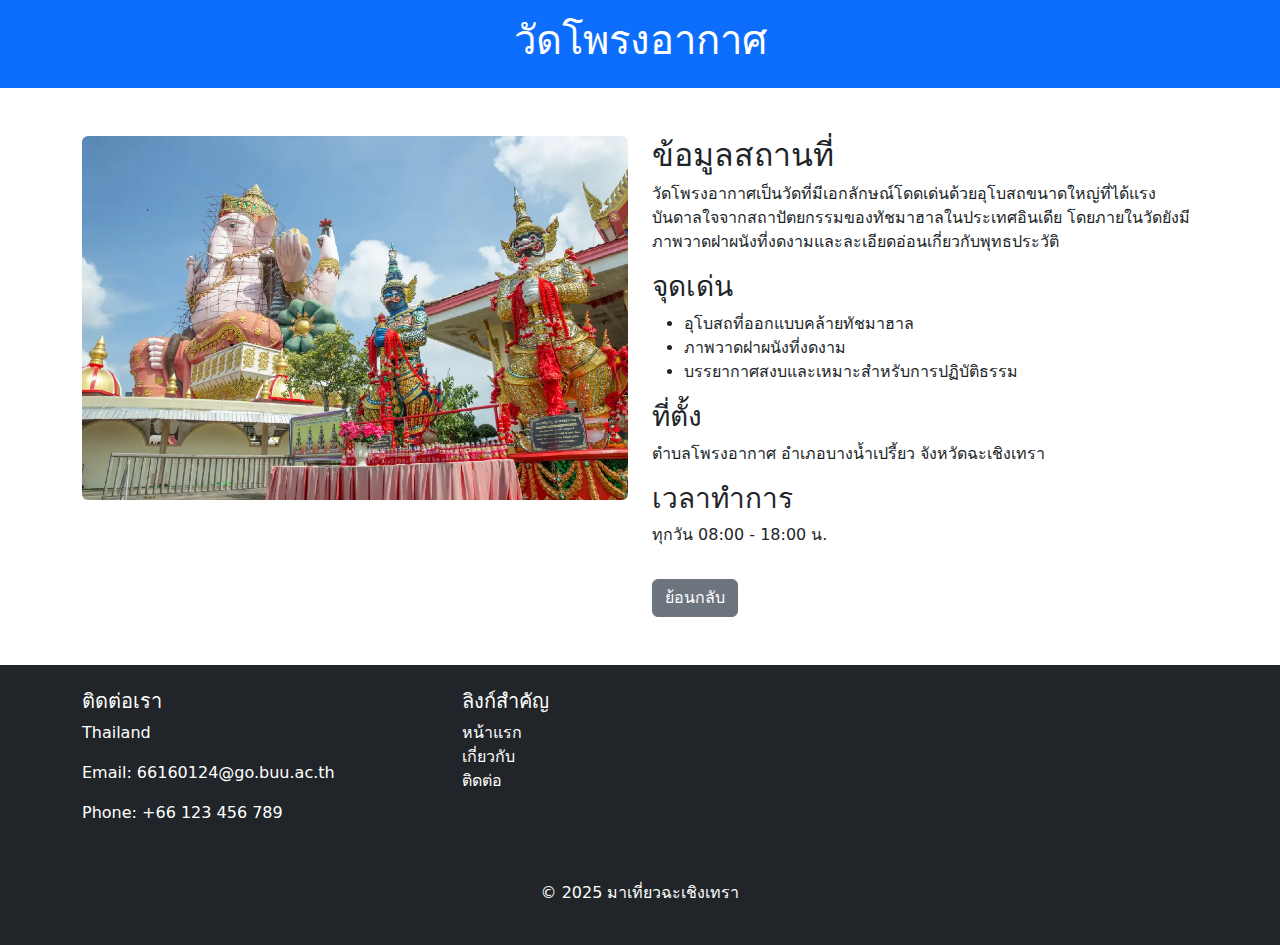
<file: place6.html>
<!DOCTYPE html>
<html lang="th">
<head>
    <meta charset="UTF-8">
    <meta name="viewport" content="width=device-width, initial-scale=1.0">
    <title>วัดโพรงอากาศ - ฉะเชิงเทรา</title>
    <link rel="stylesheet" href="https://cdn.jsdelivr.net/npm/bootstrap@5.3.0/dist/css/bootstrap.min.css">
</head>
<body>
    <header class="bg-primary text-white text-center py-3">
        <h1>วัดโพรงอากาศ</h1>
    </header>

    <main class="container my-5">
        <div class="row">
            <div class="col-md-6">
                <img src="images/p6.webp" class="img-fluid rounded" alt="วัดโพรงอากาศ">
            </div>
            <div class="col-md-6">
                <h2>ข้อมูลสถานที่</h2>
                <p>วัดโพรงอากาศเป็นวัดที่มีเอกลักษณ์โดดเด่นด้วยอุโบสถขนาดใหญ่ที่ได้แรงบันดาลใจจากสถาปัตยกรรมของทัชมาฮาลในประเทศอินเดีย โดยภายในวัดยังมีภาพวาดฝาผนังที่งดงามและละเอียดอ่อนเกี่ยวกับพุทธประวัติ</p>
                <h3>จุดเด่น</h3>
                <ul>
                    <li>อุโบสถที่ออกแบบคล้ายทัชมาฮาล</li>
                    <li>ภาพวาดฝาผนังที่งดงาม</li>
                    <li>บรรยากาศสงบและเหมาะสำหรับการปฏิบัติธรรม</li>
                </ul>
                <h3>ที่ตั้ง</h3>
                <p>ตำบลโพรงอากาศ อำเภอบางน้ำเปรี้ยว จังหวัดฉะเชิงเทรา</p>
                <h3>เวลาทำการ</h3>
                <p>ทุกวัน 08:00 - 18:00 น.</p>
                <a href="about.html" class="btn btn-secondary mt-3">ย้อนกลับ</a>
            </div>
        </div>
    </main>

    <footer class="bg-dark text-white py-4">
        <div class="container">
            <div class="row">
                
                <div class="col-md-4 mb-4">
                    <h5>ติดต่อเรา</h5>
                    <p>Thailand</p>
                    <p>Email: 66160124@go.buu.ac.th</p>
                    <p>Phone: +66 123 456 789</p>
                </div>
              
                <div class="col-md-4 mb-4">
                    <h5>ลิงก์สำคัญ</h5>
                    <ul class="list-unstyled">
                        <li><a href="index.html" class="text-white text-decoration-none">หน้าแรก</a></li>
                        <li><a href="about.html" class="text-white text-decoration-none">เกี่ยวกับ</a></li>
                        <li><a href="contact.html" class="text-white text-decoration-none">ติดต่อ</a></li>
                    </ul>
                </div>
    
            <div class="text-center mt-3">
                <p>&copy; 2025 มาเที่ยวฉะเชิงเทรา</p>
            </div>
        </div>
    </footer>
    <script src="https://cdn.jsdelivr.net/npm/bootstrap@5.3.0/dist/js/bootstrap.bundle.min.js"></script>
</body>
</html>
</file>
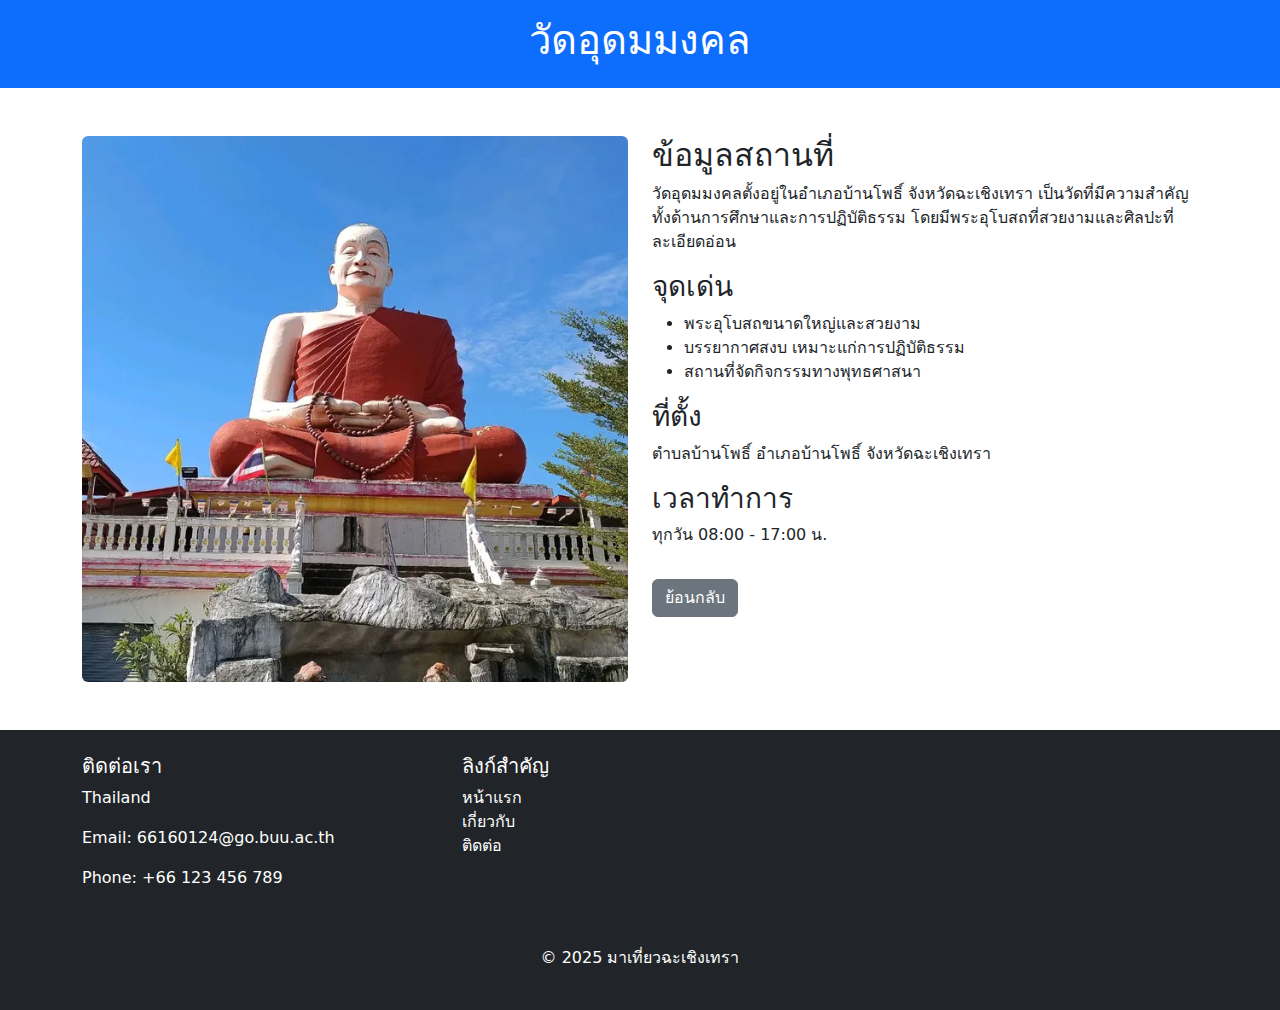
<file: place7.html>
<!DOCTYPE html>
<html lang="th">
<head>
    <meta charset="UTF-8">
    <meta name="viewport" content="width=device-width, initial-scale=1.0">
    <title>วัดอุดมมงคล - ฉะเชิงเทรา</title>
    <link rel="stylesheet" href="https://cdn.jsdelivr.net/npm/bootstrap@5.3.0/dist/css/bootstrap.min.css">
</head>
<body>
    <header class="bg-primary text-white text-center py-3">
        <h1>วัดอุดมมงคล</h1>
    </header>

    <main class="container my-5">
        <div class="row">
            <div class="col-md-6">
                <img src="images/p7.webp" class="img-fluid rounded" alt="วัดอุดมมงคล">
            </div>
            <div class="col-md-6">
                <h2>ข้อมูลสถานที่</h2>
                <p>วัดอุดมมงคลตั้งอยู่ในอำเภอบ้านโพธิ์ จังหวัดฉะเชิงเทรา เป็นวัดที่มีความสำคัญทั้งด้านการศึกษาและการปฏิบัติธรรม โดยมีพระอุโบสถที่สวยงามและศิลปะที่ละเอียดอ่อน</p>
                <h3>จุดเด่น</h3>
                <ul>
                    <li>พระอุโบสถขนาดใหญ่และสวยงาม</li>
                    <li>บรรยากาศสงบ เหมาะแก่การปฏิบัติธรรม</li>
                    <li>สถานที่จัดกิจกรรมทางพุทธศาสนา</li>
                </ul>
                <h3>ที่ตั้ง</h3>
                <p>ตำบลบ้านโพธิ์ อำเภอบ้านโพธิ์ จังหวัดฉะเชิงเทรา</p>
                <h3>เวลาทำการ</h3>
                <p>ทุกวัน 08:00 - 17:00 น.</p>
                <a href="about.html" class="btn btn-secondary mt-3">ย้อนกลับ</a>
            </div>
        </div>
    </main>

    <footer class="bg-dark text-white py-4">
        <div class="container">
            <div class="row">
               
                <div class="col-md-4 mb-4">
                    <h5>ติดต่อเรา</h5>
                    <p>Thailand</p>
                    <p>Email: 66160124@go.buu.ac.th</p>
                    <p>Phone: +66 123 456 789</p>
                </div>
              
                <div class="col-md-4 mb-4">
                    <h5>ลิงก์สำคัญ</h5>
                    <ul class="list-unstyled">
                        <li><a href="index.html" class="text-white text-decoration-none">หน้าแรก</a></li>
                        <li><a href="about.html" class="text-white text-decoration-none">เกี่ยวกับ</a></li>
                        <li><a href="contact.html" class="text-white text-decoration-none">ติดต่อ</a></li>
                    </ul>
                </div>
    
            <div class="text-center mt-3">
                <p>&copy; 2025 มาเที่ยวฉะเชิงเทรา</p>
            </div>
        </div>
    </footer>

    <script src="https://cdn.jsdelivr.net/npm/bootstrap@5.3.0/dist/js/bootstrap.bundle.min.js"></script>
</body>
</html>
</file>
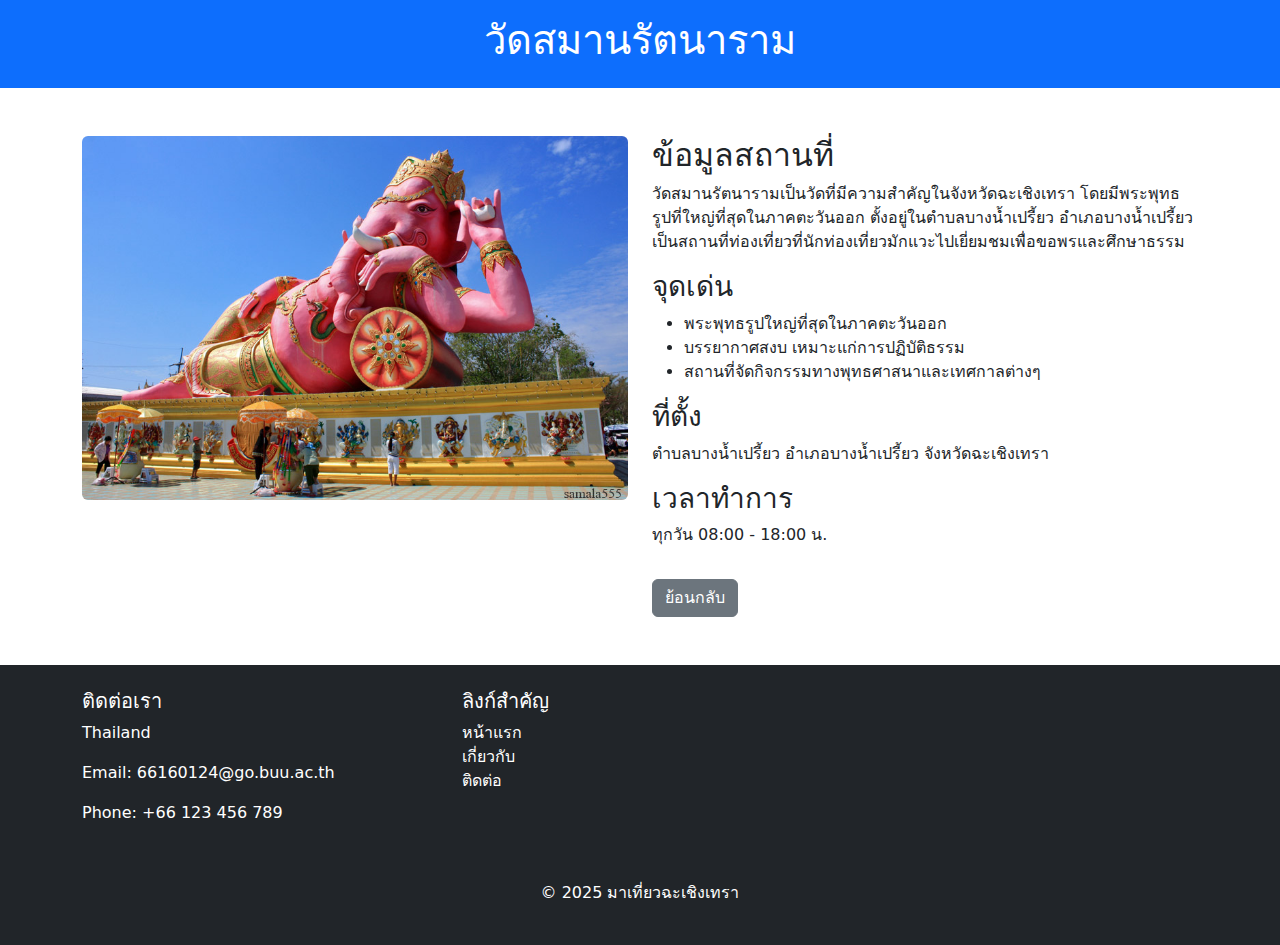
<file: place8.html>
<!DOCTYPE html>
<html lang="th">
<head>
    <meta charset="UTF-8">
    <meta name="viewport" content="width=device-width, initial-scale=1.0">
    <title>วัดสมานรัตนาราม - ฉะเชิงเทรา</title>
    <link rel="stylesheet" href="https://cdn.jsdelivr.net/npm/bootstrap@5.3.0/dist/css/bootstrap.min.css">
</head>
<body>
    <header class="bg-primary text-white text-center py-3">
        <h1>วัดสมานรัตนาราม</h1>
    </header>

    <main class="container my-5">
        <div class="row">
            <div class="col-md-6">
                <img src="images/p8.jpg" class="img-fluid rounded" alt="วัดสมานรัตนาราม">
            </div>
            <div class="col-md-6">
                <h2>ข้อมูลสถานที่</h2>
                <p>วัดสมานรัตนารามเป็นวัดที่มีความสำคัญในจังหวัดฉะเชิงเทรา โดยมีพระพุทธรูปที่ใหญ่ที่สุดในภาคตะวันออก ตั้งอยู่ในตำบลบางน้ำเปรี้ยว อำเภอบางน้ำเปรี้ยว เป็นสถานที่ท่องเที่ยวที่นักท่องเที่ยวมักแวะไปเยี่ยมชมเพื่อขอพรและศึกษาธรรม</p>
                <h3>จุดเด่น</h3>
                <ul>
                    <li>พระพุทธรูปใหญ่ที่สุดในภาคตะวันออก</li>
                    <li>บรรยากาศสงบ เหมาะแก่การปฏิบัติธรรม</li>
                    <li>สถานที่จัดกิจกรรมทางพุทธศาสนาและเทศกาลต่างๆ</li>
                </ul>
                <h3>ที่ตั้ง</h3>
                <p>ตำบลบางน้ำเปรี้ยว อำเภอบางน้ำเปรี้ยว จังหวัดฉะเชิงเทรา</p>
                <h3>เวลาทำการ</h3>
                <p>ทุกวัน 08:00 - 18:00 น.</p>
                <a href="about.html" class="btn btn-secondary mt-3">ย้อนกลับ</a>
            </div>
        </div>
    </main>

    <footer class="bg-dark text-white py-4">
        <div class="container">
            <div class="row">
                
                <div class="col-md-4 mb-4">
                    <h5>ติดต่อเรา</h5>
                    <p>Thailand</p>
                    <p>Email: 66160124@go.buu.ac.th</p>
                    <p>Phone: +66 123 456 789</p>
                </div>
                
              
                <div class="col-md-4 mb-4">
                    <h5>ลิงก์สำคัญ</h5>
                    <ul class="list-unstyled">
                        <li><a href="index.html" class="text-white text-decoration-none">หน้าแรก</a></li>
                        <li><a href="about.html" class="text-white text-decoration-none">เกี่ยวกับ</a></li>
                        <li><a href="contact.html" class="text-white text-decoration-none">ติดต่อ</a></li>
                    </ul>
                </div>
    
            
            <div class="text-center mt-3">
                <p>&copy; 2025 มาเที่ยวฉะเชิงเทรา</p>
            </div>
        </div>
    </footer>

    <script src="https://cdn.jsdelivr.net/npm/bootstrap@5.3.0/dist/js/bootstrap.bundle.min.js"></script>
</body>
</html>
</file>
<file: css/styles.css>
body {
    font-family: Arial, sans-serif;
    line-height: 1.6;
    margin: 0;
    padding: 0;
}


.navbar {
    margin-bottom: 0px;
    padding-top: 30px;
    position: relative; 
}


.navbar-brand {
    font-family: 'Pacifico', cursive;
    font-size: 2rem;
    color: #ff8c00;
    text-transform: uppercase;
    letter-spacing: 2px;
    transition: color 0.3s ease;
    padding-top: 10px;
    z-index: 10;
}


.navbar-nav {
    margin-top: 10px; 
    padding-left: 0;
    padding-right: 0;
    text-align: center;
    display: flex;
    flex-direction: column;
    align-items: center;
    width: 100%;
}


.navbar-nav .nav-link {
    color: white;
    font-size: 1.2rem;
}

.navbar-nav .nav-link:hover {
    color: red;
}

.navbar-nav .nav-link.active {
    color: red;
    font-weight: bold;
}


.navbar-toggler {
    position: absolute;
    top: 50px;
    right: 10px;
}


#hero {
    position: relative;
}

.carousel-item {
    height: 350px;
    background: #333;
}

.carousel-item img {
    object-fit: cover;
    height: 100%;
    opacity: 0.5; 
}

.carousel-caption {
    position: absolute;
    top: 50%;
    left: 50%;
    transform: translate(-50%, -50%);
    text-align: center;
    color: white;
    background-color: rgba(0, 0, 0, 0.5); 
    padding: 20px;
    width: 100%;
    visibility: visible !important; 
    display: block !important; 
}


.carousel-caption h5 {
    font-size: 2.5rem;
    font-weight: bold;
}

.carousel-caption p {
    font-size: 1.25rem;
}


footer p {
    margin: 0;
    font-size: 1rem;
}


@media (max-width: 767px) {
    .navbar-nav {
        text-align: center; 
    }

    .navbar-toggler {
        margin-left: auto;
    }

    .navbar-nav .nav-link {
        font-size: 1.5rem; 
    }

    
    .carousel-caption h5 {
        font-size: 1.5rem; 
    }

    .carousel-caption p {
        font-size: 1rem; 
    }
}

@media (max-width: 576px) {
    .navbar-nav .nav-link {
        font-size: 1.2rem; 
    }

    .carousel-caption h5 {
        font-size: 1.75rem;
    }

    .carousel-caption p {
        font-size: 0.9rem;
    }
}

@media (max-width: 992px) {
    .navbar-brand {
        padding-left: 10px;
    }
}
</file>
